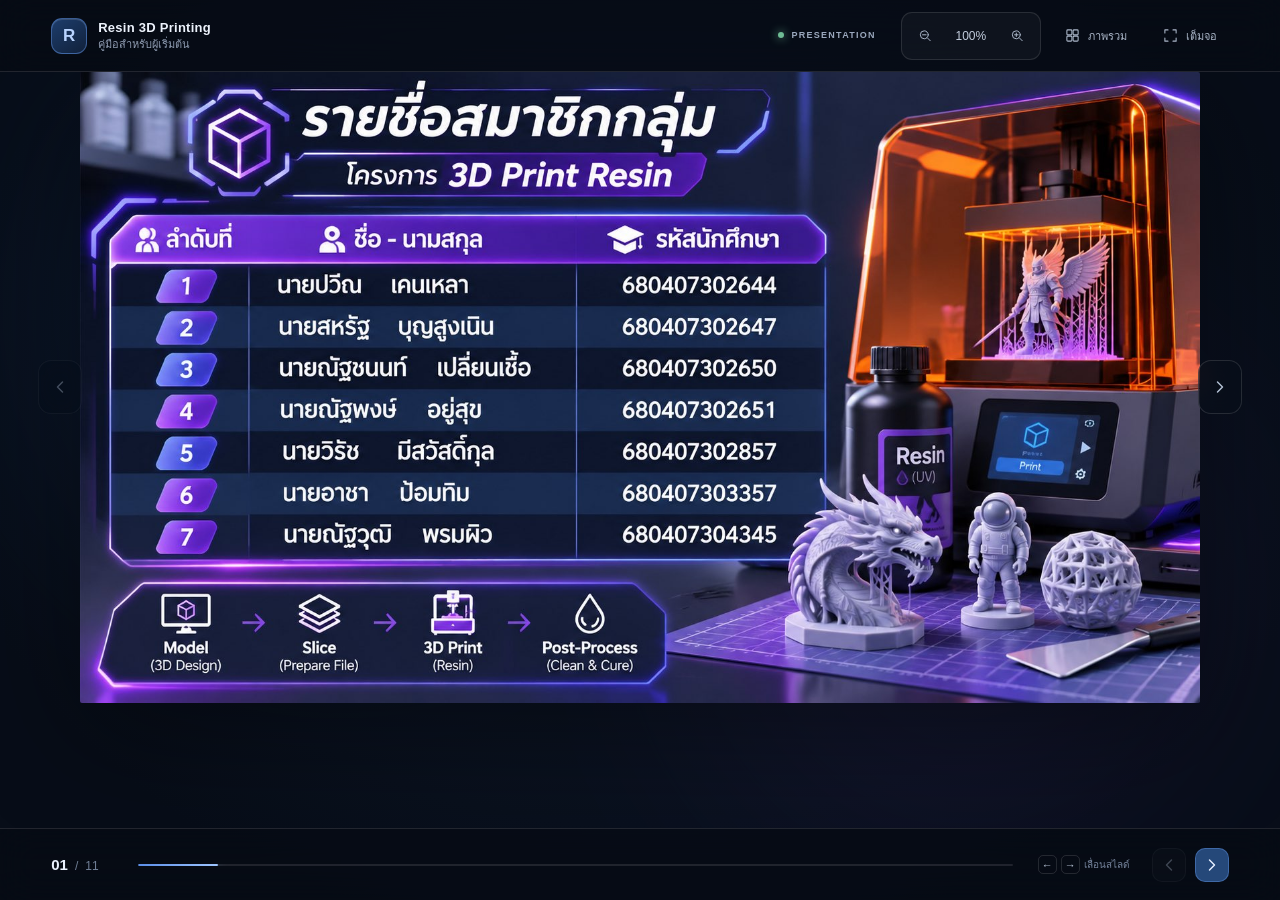
<file: index.html>
<!doctype html>
<html lang="th">
<head>
  <meta charset="utf-8">
  <meta name="viewport" content="width=device-width, initial-scale=1">
  <meta name="theme-color" content="#070d18">
  <meta name="description" content="สไลด์แนะนำ Resin 3D Printing สำหรับผู้เริ่มต้น">
  <title>Resin 3D Printing — สำหรับผู้เริ่มต้น</title>
  <link rel="stylesheet" href="styles.css">
  <script src="slides.js" defer></script>
</head>
<body>
  <main class="presentation" aria-label="สไลด์ Resin 3D Printing">
    <header class="topbar">
      <a class="brand" href="#slide-1" aria-label="กลับไปสไลด์แรก">
        <span class="brand-mark" aria-hidden="true">R</span>
        <span><strong>Resin 3D Printing</strong><small>คู่มือสำหรับผู้เริ่มต้น</small></span>
      </a>
      <div class="top-actions">
        <span class="live-label"><i></i> PRESENTATION</span>
        <div class="zoom-controls" role="group" aria-label="ควบคุมการซูม">
          <button class="icon-button zoom-button" id="zoom-out" type="button" aria-label="ซูมออก" title="ซูมออก">
            <svg viewBox="0 0 24 24" aria-hidden="true"><circle cx="10.8" cy="10.8" r="6.8"/><path d="M16 16l5 5M7.8 10.8h6"/></svg>
          </button>
          <output class="zoom-level" id="zoom-level" aria-live="polite">100%</output>
          <button class="icon-button zoom-button" id="zoom-in" type="button" aria-label="ซูมเข้า" title="ซูมเข้า">
            <svg viewBox="0 0 24 24" aria-hidden="true"><circle cx="10.8" cy="10.8" r="6.8"/><path d="M16 16l5 5M10.8 7.8v6M7.8 10.8h6"/></svg>
          </button>
        </div>
        <button class="icon-button" id="overview-toggle" type="button" aria-expanded="false" aria-controls="overview" title="แสดงภาพรวมสไลด์">
          <svg viewBox="0 0 24 24" aria-hidden="true"><rect x="3" y="3" width="8" height="8" rx="1.5"/><rect x="13" y="3" width="8" height="8" rx="1.5"/><rect x="3" y="13" width="8" height="8" rx="1.5"/><rect x="13" y="13" width="8" height="8" rx="1.5"/></svg>
          <span>ภาพรวม</span>
        </button>
        <button class="icon-button" id="fullscreen-toggle" type="button" title="เต็มหน้าจอ">
          <svg viewBox="0 0 24 24" aria-hidden="true"><path d="M8 3H3v5M16 3h5v5M21 16v5h-5M3 16v5h5"/></svg>
          <span>เต็มจอ</span>
        </button>
      </div>
    </header>

    <section class="stage" aria-label="พื้นที่แสดงสไลด์">
      <div class="ambient ambient-one"></div><div class="ambient ambient-two"></div>
      <div class="slides" id="slides" tabindex="0" aria-live="polite"></div>
      <button class="edge-nav prev" id="prev" type="button" aria-label="สไลด์ก่อนหน้า">
        <svg viewBox="0 0 24 24" aria-hidden="true"><path d="m15 18-6-6 6-6"/></svg>
      </button>
      <button class="edge-nav next" id="next" type="button" aria-label="สไลด์ถัดไป">
        <svg viewBox="0 0 24 24" aria-hidden="true"><path d="m9 18 6-6-6-6"/></svg>
      </button>
      <aside class="overview" id="overview" aria-label="เลือกสไลด์" hidden>
        <div class="overview-heading"><span>เลือกสไลด์</span><small>11 หน้า</small></div>
        <div class="thumbnail-grid" id="thumbnails"></div>
      </aside>
    </section>

    <footer class="controls">
      <div class="slide-count"><span id="current-number">01</span><span class="count-divider">/</span><span class="total-number">11</span></div>
      <div class="progress-track" role="progressbar" aria-label="ความคืบหน้าของสไลด์" aria-valuemin="1" aria-valuemax="11" aria-valuenow="1"><div class="progress-fill" id="progress"></div></div>
      <div class="control-group">
        <span class="keyboard-hint"><kbd>←</kbd><kbd>→</kbd> เลื่อนสไลด์</span>
        <button class="round-button" id="prev-bottom" type="button" aria-label="ย้อนกลับ"><svg viewBox="0 0 24 24" aria-hidden="true"><path d="m15 18-6-6 6-6"/></svg></button>
        <button class="round-button forward" id="next-bottom" type="button" aria-label="ถัดไป"><svg viewBox="0 0 24 24" aria-hidden="true"><path d="m9 18 6-6-6-6"/></svg></button>
      </div>
    </footer>
  </main>
</body>
</html>
</file>
<file: styles.css>
:root { color-scheme: dark; --bg: #070d18; --line: rgba(255,255,255,.11); --muted: #8e9bb0; --text: #edf3fc; --blue: #73a8ff; }
* { box-sizing: border-box; }
html, body { width: 100%; min-width: 320px; height: 100%; margin: 0; }
body { overflow: hidden; background: var(--bg); color: var(--text); font-family: Tahoma, "Noto Sans Thai", sans-serif; }
button, a { font: inherit; }
button { color: inherit; }
.presentation { min-height: 100%; height: 100dvh; display: grid; grid-template-rows: 72px minmax(0,1fr) 72px; background: radial-gradient(ellipse at 50% 45%, #142139 0%, #0b1322 42%, #070d18 78%); }
.topbar, .controls { position: relative; z-index: 5; display: flex; align-items: center; justify-content: space-between; padding: 0 clamp(18px, 4vw, 58px); background: rgba(6,11,20,.68); backdrop-filter: blur(18px); }
.topbar { border-bottom: 1px solid var(--line); }
.brand { display: inline-flex; align-items: center; gap: 11px; color: var(--text); text-decoration: none; }
.brand-mark { display: grid; place-items: center; width: 36px; height: 36px; border: 1px solid rgba(112,166,255,.42); border-radius: 11px; color: #b9d4ff; background: linear-gradient(145deg,#1d3d6c,#11213b); font-size: 17px; font-weight: 700; box-shadow: inset 0 1px rgba(255,255,255,.12); }
.brand strong, .brand small { display: block; line-height: 1.2; }
.brand strong { font-size: 13px; letter-spacing: .02em; }
.brand small { margin-top: 3px; color: var(--muted); font-size: 11px; }
.top-actions, .icon-button { display: flex; align-items: center; }
.top-actions { gap: 12px; }
.zoom-controls { display: flex; align-items: center; gap: 4px; padding: 4px; border: 1px solid var(--line); border-radius: 11px; background: rgba(255,255,255,.035); }
.zoom-level { min-width: 46px; color: #c3cede; font: 12px "Segoe UI", sans-serif; text-align: center; font-variant-numeric: tabular-nums; }
.zoom-button { justify-content: center; width: 38px; height: 38px; padding: 7px; }
.zoom-button svg { width: 22px; height: 22px; fill: none; stroke: currentColor; stroke-width: 1.9; stroke-linecap: round; stroke-linejoin: round; }
.zoom-button:disabled { opacity: .35; cursor: default; }
.live-label { display: flex; align-items: center; gap: 8px; margin-right: 13px; color: #9ba9be; font: 600 9px/1.1 "Segoe UI", sans-serif; letter-spacing: .14em; }
.live-label i { width: 6px; height: 6px; border-radius: 50%; background: #6fbc95; box-shadow: 0 0 10px #6fbc95; }
.icon-button { gap: 8px; padding: 9px 11px; border: 1px solid transparent; border-radius: 9px; background: transparent; color: #abb7c9; cursor: pointer; font-size: 11px; transition: .2s ease; }
.icon-button:hover, .icon-button[aria-expanded="true"] { border-color: var(--line); background: rgba(255,255,255,.06); color: white; }
.icon-button svg { width: 15px; height: 15px; fill: none; stroke: currentColor; stroke-width: 1.7; stroke-linecap: round; stroke-linejoin: round; }
.stage { position: relative; min-height: 0; display: grid; place-items: center; overflow: hidden; padding: 24px 80px; }
.ambient { position: absolute; pointer-events: none; width: 43vw; height: 43vw; max-width: 650px; max-height: 650px; border-radius: 50%; filter: blur(110px); opacity: .14; }
.ambient-one { top: 3%; left: 5%; background: #2767bb; }
.ambient-two { right: 3%; bottom: -15%; background: #6943b5; opacity: .09; }
.slides { position: relative; z-index: 1; width: min(100%, calc((100dvh - 168px) * 16 / 9)); max-height: 100%; aspect-ratio: 16 / 9; outline: none; filter: drop-shadow(0 28px 60px rgba(0,0,0,.45)); }
.slide { position: absolute; inset: 0; display: grid; place-items: center; opacity: 0; transform: translateX(22px) scale(.99); transition: opacity .32s ease, transform .38s cubic-bezier(.2,.75,.25,1); pointer-events: none; }
.slide.active { opacity: 1; transform: none; pointer-events: auto; }
.slide img { display: block; width: 100%; height: 100%; object-fit: contain; border-radius: 2px; transform: scale(var(--slide-zoom, 1)); transition: transform .22s ease; }
.edge-nav { position: absolute; z-index: 2; top: 50%; display: grid; place-items: center; width: 44px; height: 54px; margin-top: -27px; border: 1px solid rgba(255,255,255,.12); border-radius: 13px; background: rgba(8,15,27,.55); color: #b5c2d5; backdrop-filter: blur(12px); cursor: pointer; transition: .2s ease; }
.edge-nav:hover { border-color: rgba(115,168,255,.52); background: rgba(24,43,70,.8); color: white; transform: scale(1.04); }
.edge-nav:disabled, .round-button:disabled { opacity: .35; cursor: default; transform: none; }
.edge-nav.prev { left: clamp(12px, 3vw, 44px); }
.edge-nav.next { right: clamp(12px, 3vw, 44px); }
.edge-nav svg, .round-button svg { width: 20px; height: 20px; fill: none; stroke: currentColor; stroke-width: 1.7; stroke-linecap: round; stroke-linejoin: round; }
.controls { gap: 25px; border-top: 1px solid var(--line); }
.slide-count { display: flex; align-items: baseline; min-width: 62px; gap: 7px; font-family: "Segoe UI", sans-serif; font-variant-numeric: tabular-nums; }
#current-number { color: #eaf2ff; font-size: 15px; font-weight: 600; }
.count-divider, .total-number { color: #718097; font-size: 12px; }
.progress-track { flex: 1; height: 2px; overflow: hidden; border-radius: 2px; background: rgba(255,255,255,.1); }
.progress-fill { width: 10%; height: 100%; border-radius: inherit; background: linear-gradient(90deg,#5b8ee8,#9ec5ff); box-shadow: 0 0 12px rgba(115,168,255,.65); transition: width .35s ease; }
.control-group { display: flex; align-items: center; gap: 9px; }
.keyboard-hint { display: flex; align-items: center; gap: 4px; margin-right: 13px; color: #74829a; font-size: 10px; }
kbd { display: inline-grid; place-items: center; width: 19px; height: 19px; border: 1px solid rgba(255,255,255,.12); border-radius: 5px; color: #bac6d8; font: 11px "Segoe UI", sans-serif; }
.round-button { display: grid; place-items: center; width: 34px; height: 34px; border: 1px solid var(--line); border-radius: 10px; background: rgba(255,255,255,.035); color: #a9b6c8; cursor: pointer; transition: .2s ease; }
.round-button:hover { background: rgba(255,255,255,.1); color: white; }
.round-button.forward { border-color: rgba(115,168,255,.34); background: #254879; color: #e5efff; }
.round-button.forward:hover { background: #315d98; }
.overview { position: absolute; z-index: 4; right: clamp(16px,4vw,58px); top: 24px; width: min(360px, calc(100vw - 32px)); max-height: calc(100% - 48px); padding: 16px; overflow: auto; border: 1px solid rgba(255,255,255,.15); border-radius: 15px; background: rgba(10,17,29,.94); box-shadow: 0 20px 60px rgba(0,0,0,.48); backdrop-filter: blur(20px); }
.overview[hidden] { display: none; }
.overview-heading { display: flex; justify-content: space-between; align-items: center; margin-bottom: 13px; font-size: 13px; font-weight: 600; }
.overview-heading small { color: var(--muted); font-size: 10px; font-weight: 400; }
.thumbnail-grid { display: grid; grid-template-columns: repeat(2, minmax(0,1fr)); gap: 10px; }
.thumbnail { position: relative; padding: 4px; border: 1px solid rgba(255,255,255,.1); border-radius: 8px; background: rgba(255,255,255,.035); cursor: pointer; text-align: left; transition: .2s ease; }
.thumbnail img { display: block; width: 100%; border-radius: 4px; }
.thumbnail span { display: block; padding: 5px 3px 2px; color: #a8b4c6; font-size: 10px; }
.thumbnail:hover, .thumbnail[aria-current="true"] { border-color: #73a8ff; background: rgba(57,100,164,.2); }
:focus-visible { outline: 2px solid #8bb8ff; outline-offset: 3px; }
@media (max-width: 640px) {
  .presentation { grid-template-rows: 62px minmax(0,1fr) 62px; }
  .topbar, .controls { padding: 0 14px; }
  .brand-mark { width: 32px; height: 32px; }
  .brand strong { font-size: 11px; }
  .brand small { font-size: 9px; }
  .top-actions { gap: 3px; }
  .live-label, .icon-button span, .keyboard-hint { display: none; }
  .icon-button { padding: 9px; }
  .zoom-controls { gap: 0; }
  .zoom-level { min-width: 38px; font-size: 11px; }
  .zoom-button { width: 36px; height: 36px; padding: 6px; }
  .zoom-button svg { width: 21px; height: 21px; }
  .stage { padding: 20px 0; }
  .slides { width: 100%; max-height: 100%; }
  .slide img { border-radius: 0; }
  .edge-nav { width: 36px; height: 44px; }
  .edge-nav.prev { left: 8px; }
  .edge-nav.next { right: 8px; }
  .controls { gap: 14px; }
  .slide-count { min-width: 52px; }
  .round-button { width: 31px; height: 31px; }
  .overview { top: 12px; right: 12px; max-height: calc(100% - 24px); }
}
@media (prefers-reduced-motion: reduce) { *, *::before, *::after { scroll-behavior: auto !important; transition-duration: .01ms !important; } }
</file>
